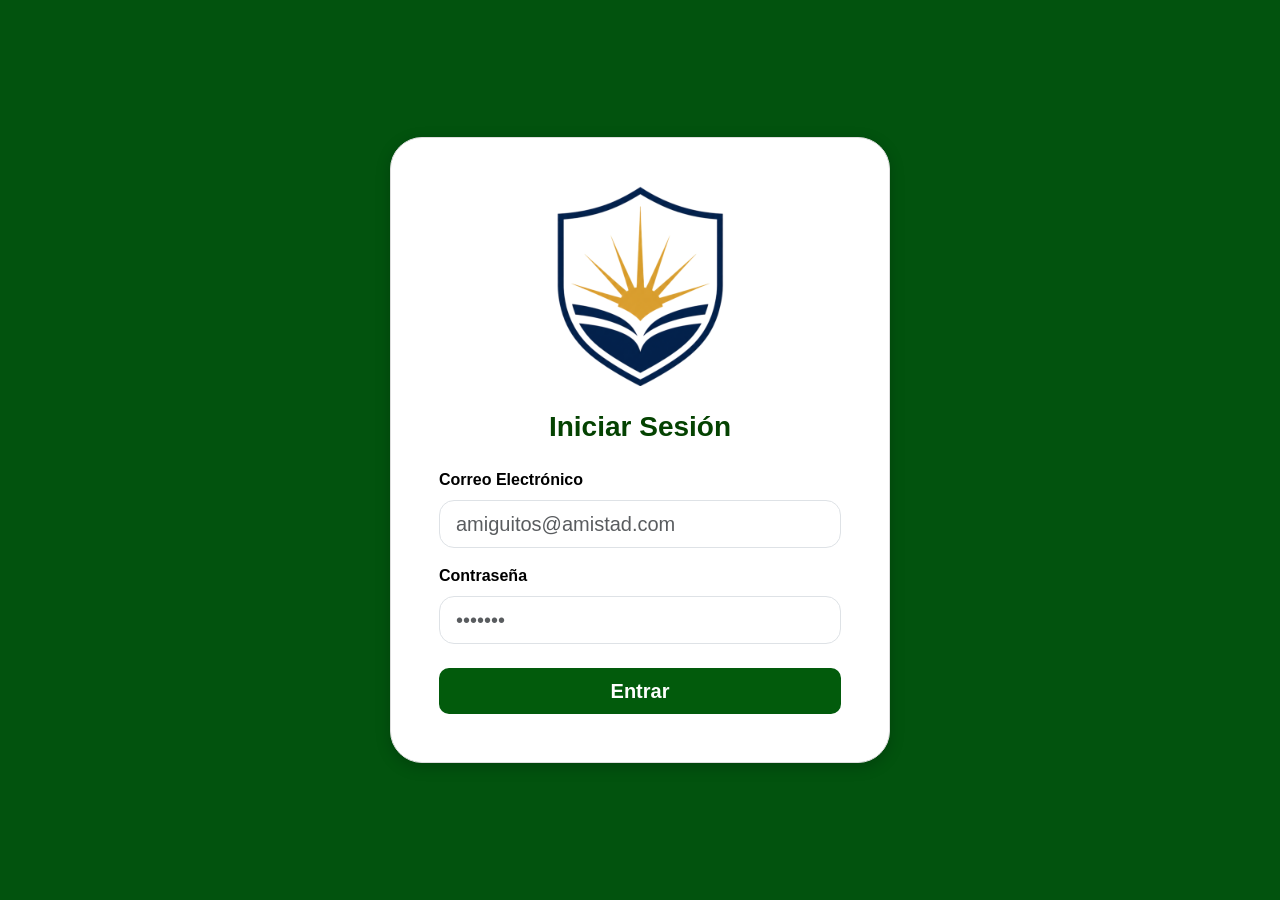
<file: index.html>
<!DOCTYPE html>
<html lang="es">

<head>
    <meta charset="UTF-8">
    <meta name="viewport" content="width=device-width, initial-scale=1.0">
    <title>Captura de Usuario</title>

    <link href="https://cdn.jsdelivr.net/npm/bootstrap@5.3.3/dist/css/bootstrap.min.css" rel="stylesheet">

    <link rel="stylesheet" href="./css/index.css">
</head>

<body>

    <header class="navbar-custom text-white p-3 d-flex justify-content-between align-items-center shadow-sm">
        <div class="d-flex align-items-center gap-3">
            <button id="menu-despegable" class="btn btn-outline-light fw-bold">☰ Menú</button>
            <h5 class="m-0 fw-bold d-none d-sm-block">Plataforma Estudiantil</h5>
        </div>

        <nav class="navbar-derecha">
            <details id="para-salir" class="position-relative">
                <summary class="fw-bold" style="list-style: none; cursor: pointer; user-select: none;">
                    <span id="nomusuario">Nombre de Usuario</span> ▼
                </summary>

                <ul id="menuSalir" class="position-absolute end-0 mt-2 bg-white rounded shadow p-2 list-unstyled"
                    style="min-width: 160px; z-index: 1000;">
                    <li><a href="login.html" id="btnSalir"
                            class="text-decoration-none text-danger fw-bold d-block px-2 py-1">Salir del sistema</a>
                    </li>
                </ul>
            </details>
        </nav>
    </header>

    <main class="contenedor-principal">

        <aside id="menulateral" class="p-3 shadow-sm">
            <div class="text-center mb-4 mt-2">
                <img src="./img/logo.png" alt="Logo" style="width: 80px;">
            </div>

            <ul class="list-unstyled">
                <li>
                    <button id="btnInicio" class="btn btn-light w-100 text-start fw-bold mb-2 shadow-sm">
                        Inicio
                    </button>
                </li>




                <li>
                    <button id="btnMenuUsuarios" class="btn btn-light w-100 text-start fw-bold mb-2 shadow-sm">Usuarios
                        ▼</button>
                    <ul id="submenuCaptura" class="list-unstyled ms-3">
                        <li><a href="#" id="enlaceCaptura"
                                class="text-decoration-none text-primary fw-bold p-2 d-block">Captura</a></li>
                    </ul>
                </li>
            </ul>
        </aside>

        <section class="contenido-central bg-light">

            <div class="seccion-bienvenida text-center mt-5" id="pantallaBienvenida">
                <h1 class="titulo-sistema">¡Bienvenido al Sistema!</h1>
                <p class="text-secondary fs-5 mt-3">Por favor, selecciona una opción del menú lateral para comenzar.</p>
                <button id="btnTour" class="btn btn-lg btn-outline-success mt-4 fw-bold shadow-sm"
                    style="border-radius: 30px; border-width: 2px;">
                    🗺️ Iniciar Guía Interactiva
                </button>
            </div>

            <div class="tarjeta-formulario" id="seccionFormulario">
                <h2 class="titulo-sistema text-center mb-1">Captura de Usuario</h2>
                <p class="text-secondary text-center mb-4">Completa los datos del alumno</p>

                <form class="formulario" onsubmit="return false;">
                    <div class="mb-3">
                        <label for="nombre" class="form-label fw-bold">Nombre Completo</label>
                        <input type="text" id="nombre" class="form-control form-control-lg" style="border-radius: 15px;"
                            placeholder="Ej. Juan Pérez">
                        <div id="errorNombreCaptura" class="text-danger small mt-1 fw-bold"></div>
                    </div>

                    <div class="mb-3">
                        <label for="correo" class="form-label fw-bold">Correo Electrónico</label>
                        <input type="email" id="correo" class="form-control form-control-lg"
                            style="border-radius: 15px;" placeholder="ejemplo@correo.com">
                        <div id="errorCorreoCaptura" class="text-danger small mt-1 fw-bold"></div>
                    </div>

                    <div class="mb-3">
                        <label for="numcontrol" class="form-label fw-bold">Número de control (Máximo 6 dígitos)</label>
                        <input type="number" id="numcontrol" class="form-control form-control-lg"
                            style="border-radius: 15px;" placeholder="Ej. 123456">
                        <div id="errorNumControl" class="text-danger small mt-1 fw-bold"></div>
                    </div>

                    <div class="mb-3">
                        <label for="curp" class="form-label fw-bold">CURP</label>
                        <input type="text" id="curp" class="form-control form-control-lg"
                            style="border-radius: 15px; text-transform: uppercase;"
                            placeholder="Ej. PAAA000000HDFXXXXX0">
                        <div id="errorCurp" class="text-danger small mt-1 fw-bold"></div>
                    </div>

                    <div class="mb-3">
                        <label for="telefono" class="form-label fw-bold">Número Telefónico</label>
                        <input type="tel" id="telefono" class="form-control form-control-lg"
                            style="border-radius: 15px;" placeholder="Ej. 9511234567">
                        <div id="errorTelefono" class="text-danger small mt-1 fw-bold"></div>
                    </div>

                    <div class="mb-3">
                        <label for="Contraseña" class="form-label fw-bold">Contraseña</label>
                        <input type="password" id="Contraseña" class="form-control form-control-lg"
                            style="border-radius: 15px;" placeholder="Mínimo 8 caracteres">
                        <div id="errorPasswordCaptura" class="text-danger small mt-1 fw-bold"></div>
                    </div>

                    <div class="mb-4">
                        <label for="fechaNac" class="form-label fw-bold">Fecha de Nacimiento</label>
                        <input type="date" id="fechaNac" class="form-control form-control-lg"
                            style="border-radius: 15px;">
                        <div id="errorFechaNacCaptura" class="text-danger small mt-1 fw-bold"></div>
                    </div>


                    <div class="d-grid mt-4">
                        <button type="submit" id="btnGuardar" class="btn btn-lg btn-personalizado fw-bold">Registrar
                            Alumno</button>
                    </div>
                </form>
            </div>

        </section>
    </main>


    <div class="modal fade" id="modalRegistro" tabindex="-1" aria-hidden="true">
        <div class="modal-dialog modal-dialog-centered">
            <div class="modal-content" style="border-radius: 15px; border: 2px solid #044201;">
                <div class="modal-header text-white" style="background-color: #044201;">
                    <h5 class="modal-title fw-bold"> ¡Registro Exitoso!</h5>
                    <button type="button" class="btn-close btn-close-white" data-bs-dismiss="modal"></button>
                </div>
                <div class="modal-body">
                    <h5 class="mb-3 text-center" style="color: #044201;">Datos Capturados:</h5>
                    <ul class="list-group list-group-flush text-start">
                        <li class="list-group-item"><strong>Nombre:</strong> <span id="modalNombre"></span></li>
                        <li class="list-group-item"><strong>Correo:</strong> <span id="modalCorreo"></span></li>
                        <li class="list-group-item"><strong>No. Control:</strong> <span id="modalControl"></span></li>
                        <li class="list-group-item"><strong>CURP:</strong> <span id="modalCurp"></span></li>
                        <li class="list-group-item"><strong>Teléfono:</strong> <span id="modalTel"></span></li>
                        <li class="list-group-item"><strong>Edad:</strong> <span id="modalEdad"></span> años</li>
                        <li class="list-group-item"><strong>Estado:</strong> <span id="modalEstado"
                                class="fw-bold"></span></li>
                    </ul>
                </div>
                <div class="modal-footer justify-content-center border-0">
                    <button type="button" class="btn btn-personalizado px-5" data-bs-dismiss="modal">Aceptar</button>
                </div>
            </div>
        </div>
    </div>


    <script src="https://cdn.jsdelivr.net/npm/bootstrap@5.3.3/dist/js/bootstrap.bundle.min.js"></script>
    <script src="js/utileria.js"></script>
    <script src="js/guiaExplorador.js"></script>
    <script src="js/menu.js"></script>
    <script src="js/captura.js"></script>


</body>

</html>
</file>
<file: css/index.css>
body {
    background-color: #f8f9fa;
    font-family: Arial, sans-serif;
    min-height: 100vh;
    display: flex;
    flex-direction: column;
}

.navbar-custom {
    background-color: #02530e;
}

#menulateral {
    width: 260px;
    background-color: white;
    border-right: 1px solid #ddd;
    transition: margin-left 0.3s ease;
}

#menulateral.oculto {
    margin-left: -260px;
}

.contenedor-principal {
    flex: 1;
    display: flex;
    overflow: hidden;
}

.contenido-central {
    flex: 1;
    padding: 30px;
    overflow-y: auto;
}

.tarjeta-formulario {
    background-color: white;
    border-radius: 32px;
    border: 1px solid #ddd;
    box-shadow: 0 4px 15px rgba(0, 0, 0, 0.05);
    padding: 40px;
    max-width: 600px;
    margin: 0 auto;
}

.titulo-sistema {
    color: #044201;
    font-weight: bold;
}

.btn-personalizado {
    background-color: #025b0c;
    color: white;
    border-radius: 10px;
}

.btn-personalizado:hover {
    background-color: #1aba05;
    color: white;
}

#seccionFormulario {
    display: none;
}

#submenuCaptura {
    display: none;
}

/* --- 1. ESTILOS PARA TOOLTIP JS --- */
.tooltip-flotante {
    position: absolute;
    background-color: #1b4332;
    color: white;
    padding: 8px 12px;
    border-radius: 8px;
    font-size: 14px;
    pointer-events: none;
    /* No bloquea el ratón */
    z-index: 1000;
}

/* --- 2. ESTILOS PARA LA CAJA DEL TOUR JS --- */
.caja-tour-flotante {
    position: fixed;
    bottom: 30px;
    right: 30px;
    min-width: 300px;
    text-align: center;
    background-color: #1b4332;
    color: white;
    padding: 20px;
    border-radius: 12px;
    z-index: 2000;
    pointer-events: auto;
    /* Permite clics */
    font-family: Arial, sans-serif;
}

.caja-tour-flotante h3 {
    color: #95d5b2;
    margin-top: 0;
    margin-bottom: 10px;
    font-size: 18px;
}

.caja-tour-flotante p {
    margin-bottom: 20px;
    font-size: 15px;
    color: white;
}

.caja-tour-flotante button {
    width: 100%;
    padding: 10px;
    background-color: #2d6a4f;
    color: white;
    border: none;
    border-radius: 8px;
    cursor: pointer;
    font-weight: bold;
    font-size: 14px;
}

.caja-tour-flotante button:hover {
    background-color: #40916c;
}

/* --- 3. EFECTO DE RESALTADO DEL TOUR --- */
.tour-resaltado {
    /* Usamos !important para asegurar que sobrescriba los estilos originales durante el tour */
    border: 3px solid #6a2d2d !important;
    border-radius: 8px;
}
</file>
